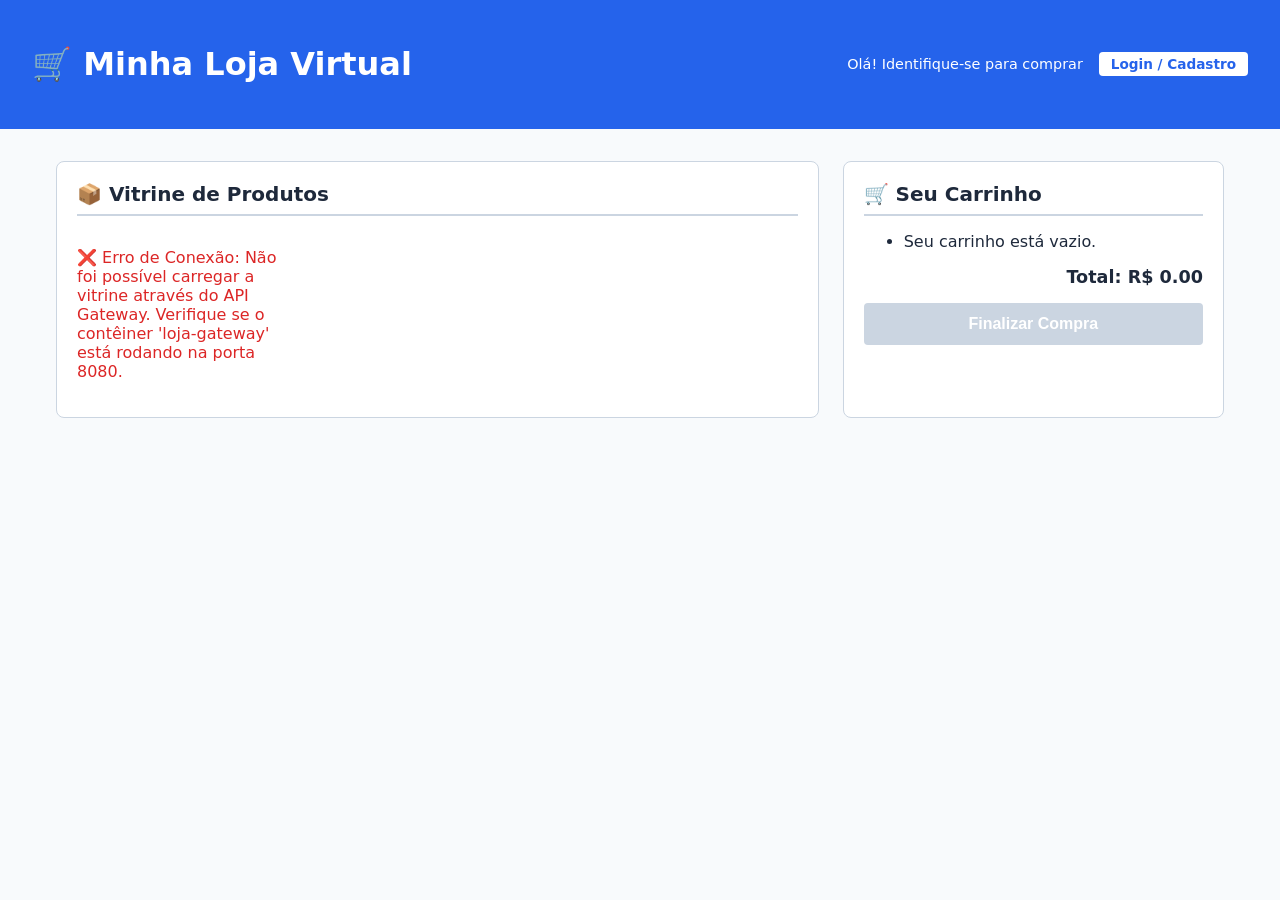
<file: frontend/index.html>
<!DOCTYPE html>
<html lang="pt-BR">
<head>
    <meta charset="UTF-8">
    <meta name="viewport" content="width=device-width, initial-scale=1.0">
    <title>Lab: Microsserviços Loja Virtual</title>
    <link rel="stylesheet" href="styles.css">
</head>
<body>
    <header>
        <h1>🛒 Minha Loja Virtual</h1>
        <div id="usuario-bar">
            <span id="msg-usuario">Olá! Identifique-se para comprar</span>
            <a href="auth.html" id="lnk-auth" class="btn-sm">Login / Cadastro</a>
        </div>
    </header>

    <main class="container-loja">
        <!-- SEÇÃO: VITRINE DE PRODUTOS -->
        <section id="secao-catalogo" class="card">
            <h2>📦 Vitrine de Produtos</h2>
            <div id="lista-produtos" class="grid-produtos">
                <p class="carregando">Aguardando conexão com o svc-catalogo...</p>
            </div>
        </section>

        <!-- SEÇÃO: CARRINHO DE COMPRAS -->
        <section id="secao-carrinho" class="card">
            <h2>🛒 Seu Carrinho</h2>
            <ul id="itens-carrinho">
                <li class="vazio">Seu carrinho está vazio.</li>
            </ul>
            <div class="total">
                <strong>Total: R$ <span id="valor-total-carrinho">0.00</span></strong>
            </div>
            <button id="btn-finalizar-compra" disabled>Finalizar Compra</button>
        </section>
    </main>

    <script src="app.js"></script>
</body>
</html>
</file>
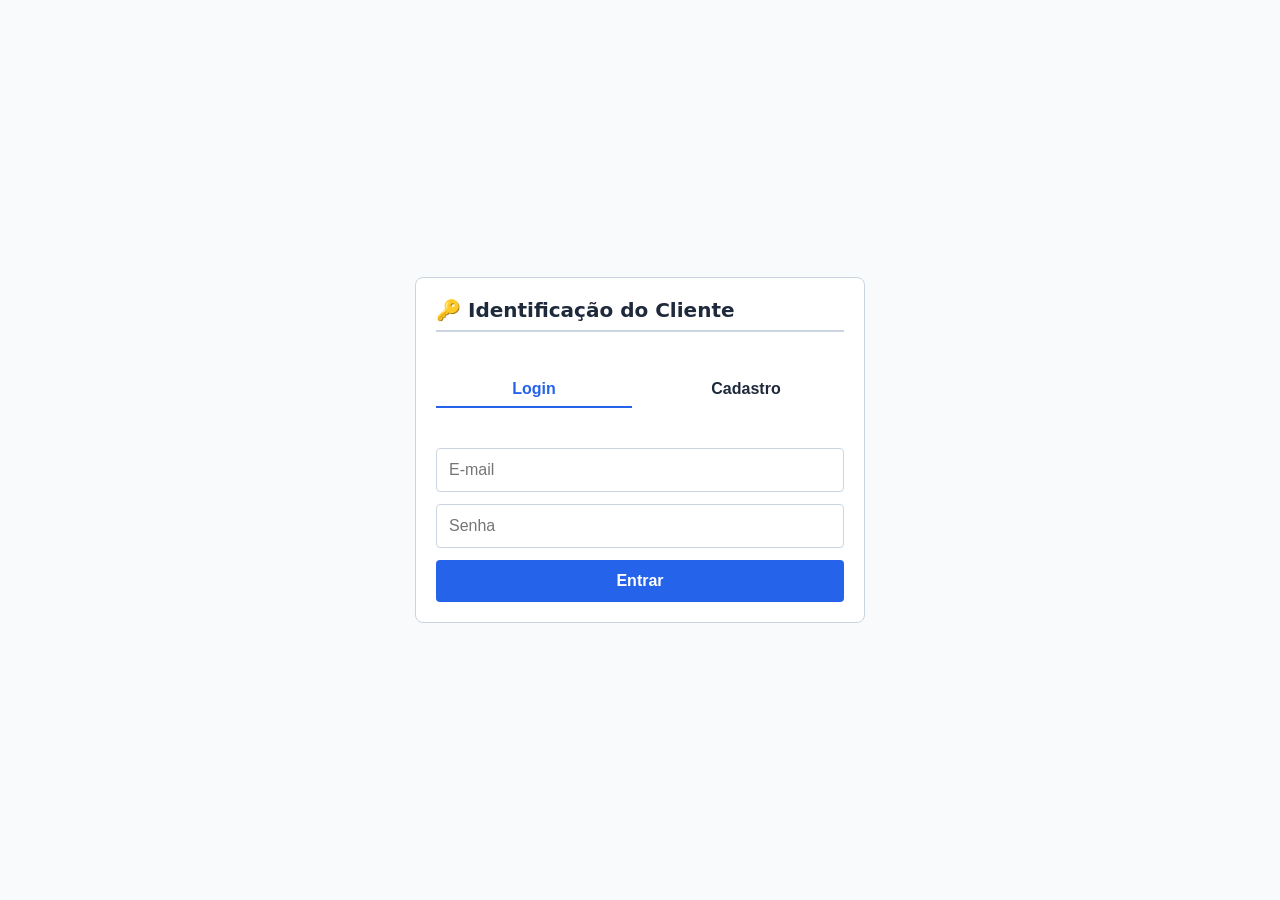
<file: frontend/auth.html>
<!DOCTYPE html>
<html lang="pt-BR">
<head>
    <meta charset="UTF-8">
    <meta name="viewport" content="width=device-width, initial-scale=1.0">
    <title>Identificação - Loja Virtual</title>
    <link rel="stylesheet" href="styles.css">
</head>
<body>
    <div class="auth-wrapper">
        <main class="container-auth card">
            <h2>🔑 Identificação do Cliente</h2>
            <div class="abas">
                <button id="btn-aba-login" class="ativo">Login</button>
                <button id="btn-aba-cadastro">Cadastro</button>
            </div>
            
            <!-- Formulário de Login -->
            <form id="form-login">
                <input type="email" id="login-email" placeholder="E-mail" required>
                <input type="password" id="login-senha" placeholder="Senha" required>
                <button type="submit">Entrar</button>
            </form>

            <!-- Formulário de Cadastro (Inicia escondido) -->
            <form id="form-cadastro" class="escondido">
                <input type="text" id="cad-nome" placeholder="Nome Completo" required>
                <input type="email" id="cad-email" placeholder="E-mail" required>
                <input type="password" id="cad-senha" placeholder="Senha" required>
                <input type="text" id="cad-cpf" placeholder="CPF (apenas números)" required>
                <input type="text" id="cad-endereco" placeholder="Endereço de Entrega" required>
                <button type="submit">Cadastrar Conta</button>
            </form>
        </main>
    </div>
    <script src="auth.js"></script>
</body>
</html>
</file>
<file: frontend/styles.css>
/* ==========================================================================
   1. VARIÁVEIS E CONFIGURAÇÕES GERAIS (BASE MOBILE)
   ========================================================================== */
:root {
    --primary-color: #2563eb;
    --success-color: #16a34a;
    --background-color: #f8fafc;
    --card-color: #ffffff;
    --text-color: #1e293b;
    --border-color: #cbd5e1;
}

* {
    box-shadow: border-box;
    box-sizing: border-box;
}

body {
    font-family: system-ui, -apple-system, sans-serif;
    background-color: var(--background-color);
    color: var(--text-color);
    margin: 0;
    padding: 0;
}

/* Header Responsivo */
header {
    background-color: var(--primary-color);
    color: white;
    padding: 1rem;
    text-align: center;
}

#usuario-bar {
    margin-top: 0.5rem;
    font-size: 0.9rem;
    display: flex;
    flex-direction: column;
    align-items: center;
    gap: 0.5rem;
}

.btn-sm {
    background-color: white;
    color: var(--primary-color);
    text-decoration: none;
    padding: 0.25rem 0.75rem;
    border-radius: 4px;
    font-weight: bold;
    font-size: 0.85rem;
}

/* ==========================================================================
   2. LAYOUT MOBILE-FIRST (PADRÃO PARA TELAS PEQUENAS)
   ========================================================================== */

/* Containers em coluna única vertical para caber no celular */
.container-loja, .container-auth {
    width: 100%;
    padding: 1rem;
    display: flex;
    flex-direction: column;
    gap: 1.5rem;
}

/* Tela de login centralizada verticalmente */
.auth-wrapper {
    min-height: 100vh;
    display: flex;
    align-items: center;
    justify-content: center;
    padding: 1rem;
}

.card {
    background-color: var(--card-color);
    border: 1px solid var(--border-color);
    border-radius: 8px;
    padding: 1.25rem;
    width: 100%;
}

h2 {
    margin-top: 0;
    border-bottom: 2px solid var(--border-color);
    padding-bottom: 0.5rem;
    font-size: 1.25rem;
}

/* Formulários empilhados */
form {
    display: flex;
    flex-direction: column;
    gap: 0.75rem;
    width: 100%;
}

input, button {
    width: 100%;
    padding: 0.75rem;
    border-radius: 4px;
    font-size: 1rem;
}

input {
    border: 1px solid var(--border-color);
}

button {
    background-color: var(--primary-color);
    color: white;
    border: none;
    cursor: pointer;
    font-weight: bold;
}

button:disabled {
    background-color: var(--border-color);
    cursor: not-allowed;
}

.abas {
    display: flex;
    gap: 1rem;
    margin-bottom: 1rem;
}

.abas button {
    background-color: transparent;
    color: var(--text-color);
    border-bottom: 2px solid transparent;
    border-radius: 0;
    padding: 0.5rem;
}

.abas button.ativo {
    border-bottom-color: var(--primary-color);
    color: var(--primary-color);
}

/* Vitrine de produtos em linha única (Mobile) */
.grid-produtos {
    display: flex;
    flex-direction: column;
    gap: 1rem;
}

.produto-card {
    border: 1px solid var(--border-color);
    border-radius: 6px;
    padding: 1rem;
    display: flex;
    flex-direction: column;
    gap: 0.5rem;
    align-items: center;
}

.total {
    text-align: right;
    font-size: 1.1rem;
    margin: 1rem 0;
}

.escondido {
    display: none !important;
}

/* ==========================================================================
   3. MEDIA QUERIES (DESKTOP / TELAS MAIORES >= 768px)
   ========================================================================== */
@media (min-width: 768px) {
    header {
        display: flex;
        justify-content: space-between;
        align-items: center;
        padding: 1.5rem 2rem;
    }

    #usuario-bar {
        margin-top: 0;
        flex-direction: row;
        gap: 1rem;
    }

    /* Na tela grande, a vitrine e o carrinho ficam lado a lado (Grid) */
    .container-loja {
        display: grid;
        grid-template-columns: 2fr 1fr; /* Vitrine ocupa duas partes, carrinho ocupa uma */
        max-width: 1200px;
        margin: 2rem auto;
        padding: 0 1rem;
    }

    /* A vitrine passa a mostrar vários produtos em grade horizontal */
    .grid-produtos {
        display: grid;
        grid-template-columns: repeat(auto-fill, minmax(220px, 1fr));
        gap: 1.5rem;
    }

    /* Limita a largura máxima da caixa de login no PC para não esticar */
    .container-auth {
        max-width: 450px;
    }
}
</file>
